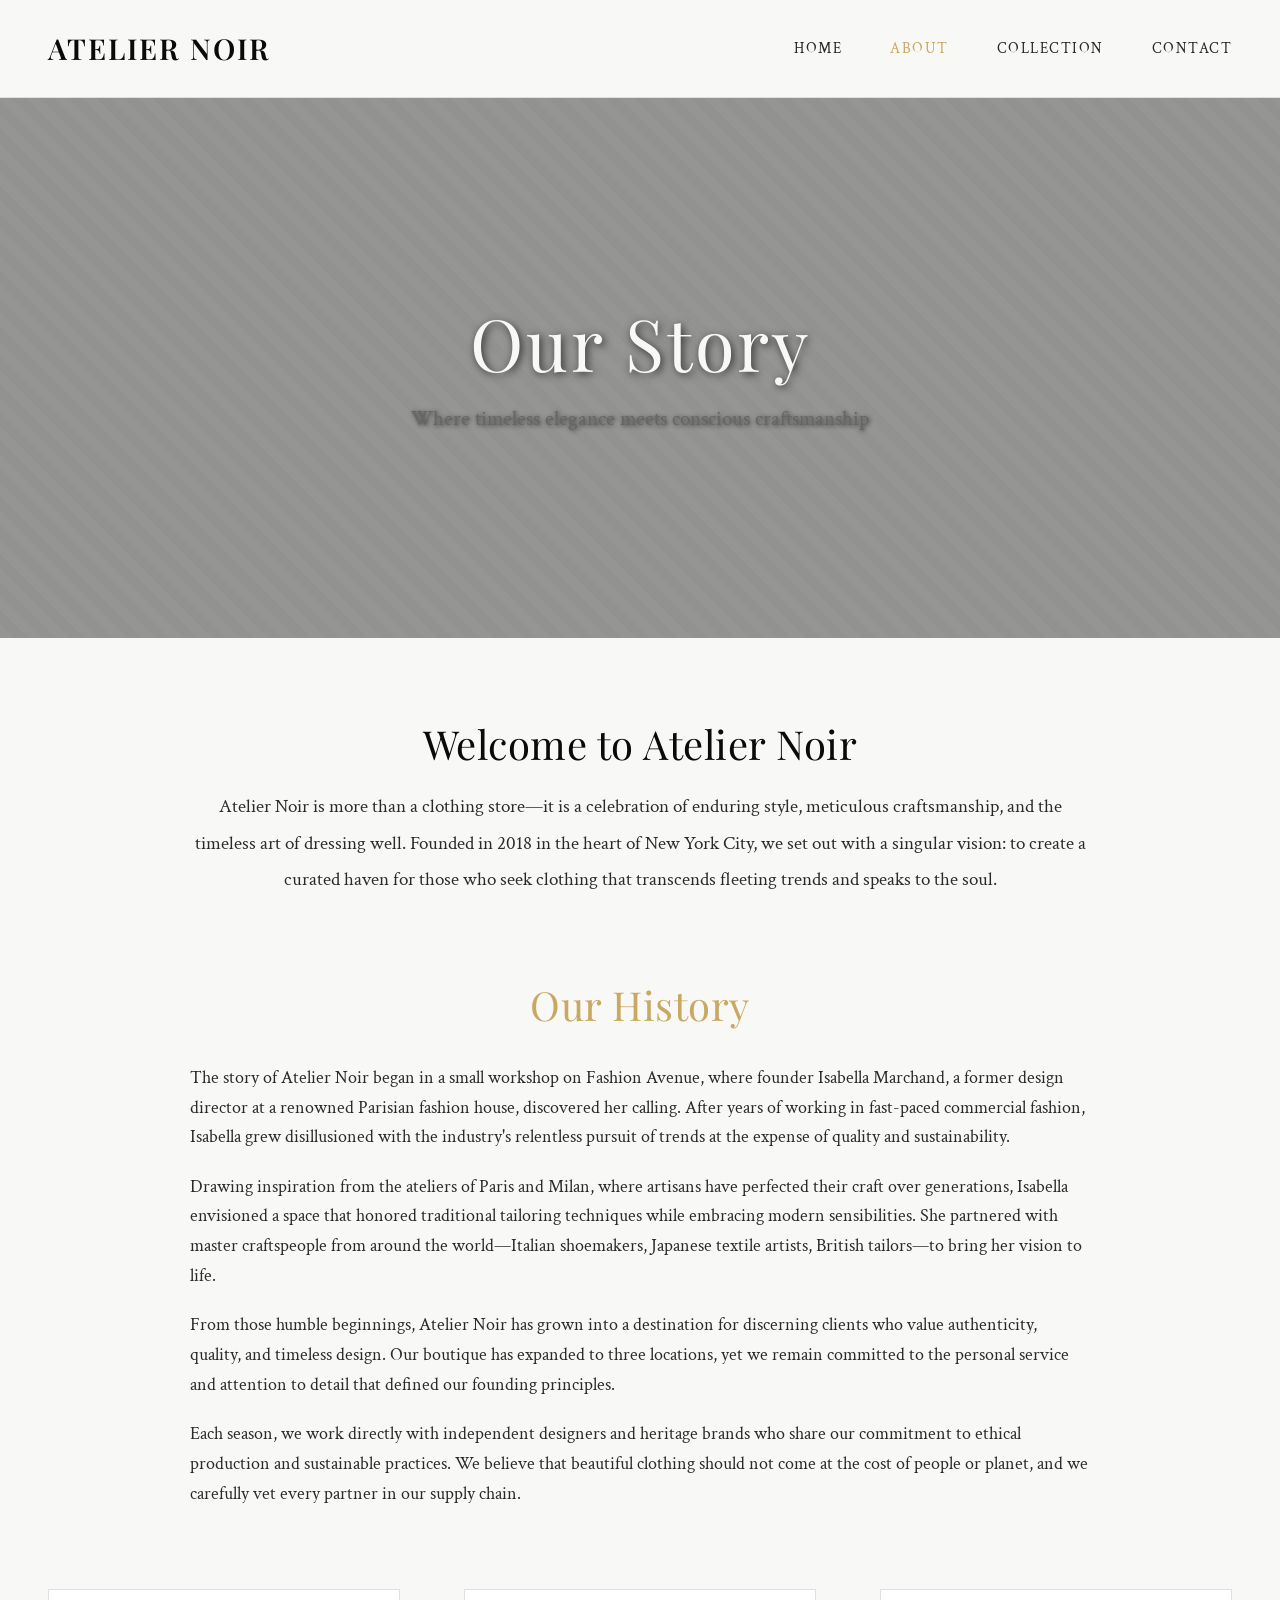
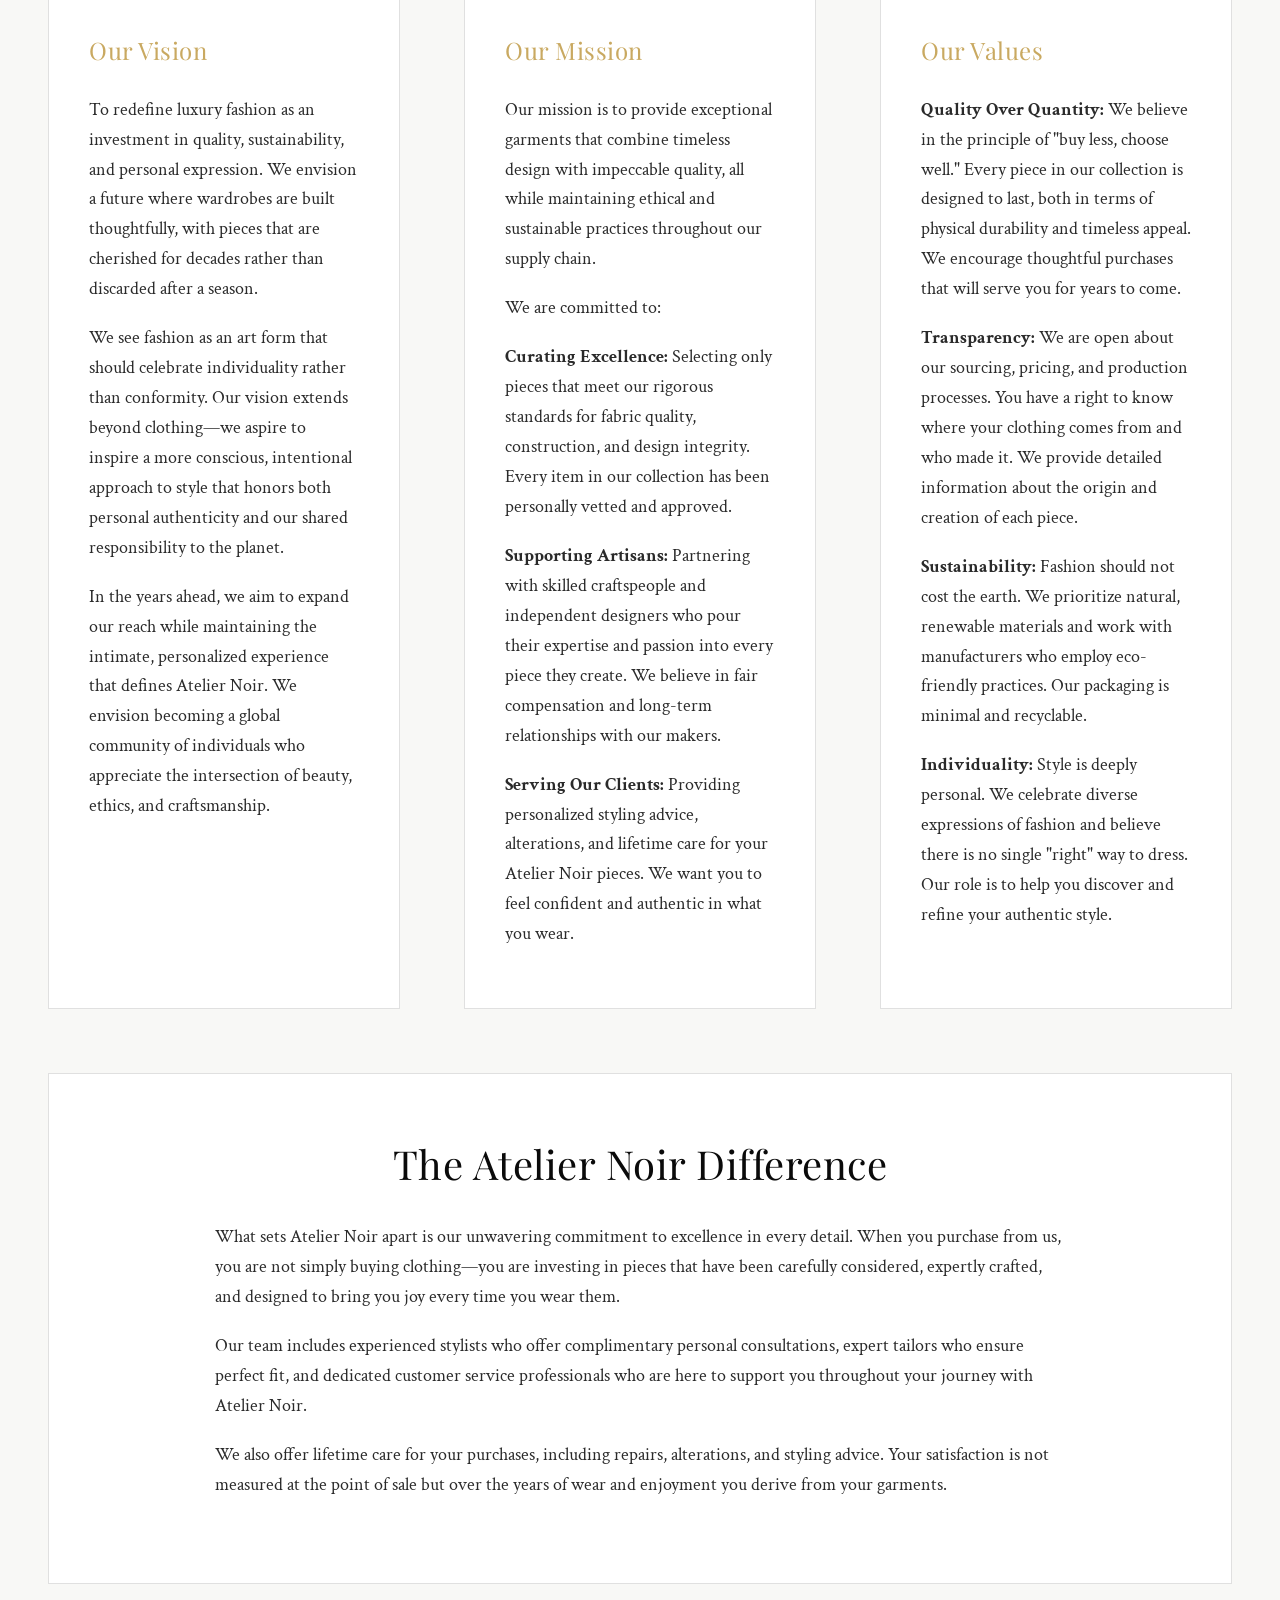
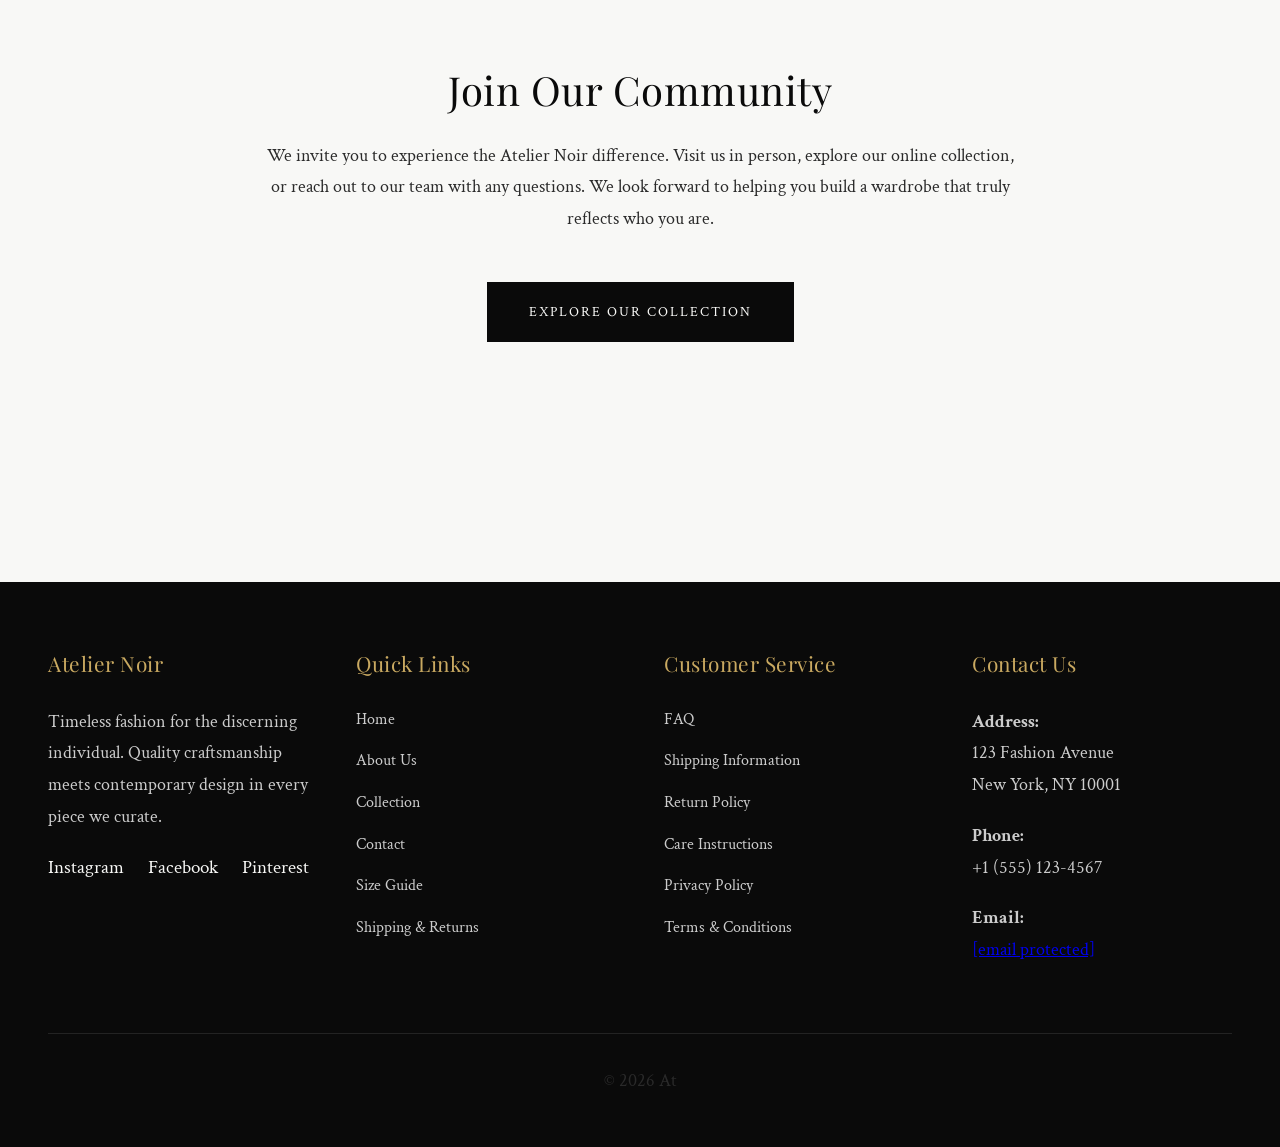
<file: about.html>
<!DOCTYPE html>
<html lang="en">
<head>
    <meta charset="UTF-8">
    <meta name="viewport" content="width=device-width, initial-scale=1.0">
    <title>About Us - Atelier Noir</title>
    <link rel="stylesheet" href="styles.css">
    <link rel="preconnect" href="https://fonts.googleapis.com">
    <link rel="preconnect" href="https://fonts.gstatic.com" crossorigin>
    <link href="https://fonts.googleapis.com/css2?family=Playfair+Display:wght@400;600;700&family=Crimson+Text:wght@400;600&display=swap" rel="stylesheet">
</head>
<body>
    <!-- Header Section -->
    <header>
        <div class="header-container">
            <a href="index.html" class="logo">ATELIER NOIR</a>
            <nav>
                <ul>
                    <li><a href="index.html">Home</a></li>
                    <li><a href="about.html" class="active">About</a></li>
                    <li><a href="gallery.html">Collection</a></li>
                    <li><a href="contact.html">Contact</a></li>
                </ul>
            </nav>
        </div>
    </header>

    <!-- About Hero Section -->
    <section class="hero" style="height: 60vh; background-image: linear-gradient(rgba(0, 0, 0, 0.4), rgba(0, 0, 0, 0.4)), url('https://images.unsplash.com/photo-1445205170230-053b83016050?w=1600&h=900&fit=crop'); background-size: cover; background-position: center;">
        <div class="hero-content">
            <h1>Our Story</h1>
            <p style="max-width: 650px; margin: 0 auto;">Where timeless elegance meets conscious craftsmanship</p>
        </div>
    </section>

    <!-- About Content -->
    <section class="container">
        <!-- Introduction -->
        <div class="about-intro">
            <h2>Welcome to Atelier Noir</h2>
            <p style="font-size: 1.2rem; line-height: 1.9;">
                Atelier Noir is more than a clothing store—it is a celebration of enduring style, meticulous craftsmanship, 
                and the timeless art of dressing well. Founded in 2018 in the heart of New York City, we set out with a singular 
                vision: to create a curated haven for those who seek clothing that transcends fleeting trends and speaks to the soul.
            </p>
        </div>

        <!-- History Section -->
        <div class="section">
            <h2 style="color: var(--accent-gold); text-align: center; margin-bottom: 2rem;">Our History</h2>
            <div style="max-width: 900px; margin: 0 auto;">
                <p>
                    The story of Atelier Noir began in a small workshop on Fashion Avenue, where founder Isabella Marchand, 
                    a former design director at a renowned Parisian fashion house, discovered her calling. After years of working 
                    in fast-paced commercial fashion, Isabella grew disillusioned with the industry's relentless pursuit of trends 
                    at the expense of quality and sustainability.
                </p>
                <p>
                    Drawing inspiration from the ateliers of Paris and Milan, where artisans have perfected their craft over 
                    generations, Isabella envisioned a space that honored traditional tailoring techniques while embracing modern 
                    sensibilities. She partnered with master craftspeople from around the world—Italian shoemakers, Japanese textile 
                    artists, British tailors—to bring her vision to life.
                </p>
                <p>
                    From those humble beginnings, Atelier Noir has grown into a destination for discerning clients who value 
                    authenticity, quality, and timeless design. Our boutique has expanded to three locations, yet we remain committed 
                    to the personal service and attention to detail that defined our founding principles.
                </p>
                <p>
                    Each season, we work directly with independent designers and heritage brands who share our commitment to ethical 
                    production and sustainable practices. We believe that beautiful clothing should not come at the cost of people 
                    or planet, and we carefully vet every partner in our supply chain.
                </p>
            </div>
        </div>

        <!-- Vision, Mission, Values Grid -->
        <div class="about-grid">
            <!-- Vision Card -->
            <div class="about-card">
                <h3>Our Vision</h3>
                <p>
                    To redefine luxury fashion as an investment in quality, sustainability, and personal expression. We envision 
                    a future where wardrobes are built thoughtfully, with pieces that are cherished for decades rather than 
                    discarded after a season.
                </p>
                <p>
                    We see fashion as an art form that should celebrate individuality rather than conformity. Our vision extends 
                    beyond clothing—we aspire to inspire a more conscious, intentional approach to style that honors both personal 
                    authenticity and our shared responsibility to the planet.
                </p>
                <p>
                    In the years ahead, we aim to expand our reach while maintaining the intimate, personalized experience that 
                    defines Atelier Noir. We envision becoming a global community of individuals who appreciate the intersection 
                    of beauty, ethics, and craftsmanship.
                </p>
            </div>

            <!-- Mission Card -->
            <div class="about-card">
                <h3>Our Mission</h3>
                <p>
                    Our mission is to provide exceptional garments that combine timeless design with impeccable quality, all while 
                    maintaining ethical and sustainable practices throughout our supply chain.
                </p>
                <p>
                    We are committed to:
                </p>
                <p>
                    <strong>Curating Excellence:</strong> Selecting only pieces that meet our rigorous standards for fabric quality, 
                    construction, and design integrity. Every item in our collection has been personally vetted and approved.
                </p>
                <p>
                    <strong>Supporting Artisans:</strong> Partnering with skilled craftspeople and independent designers who pour 
                    their expertise and passion into every piece they create. We believe in fair compensation and long-term 
                    relationships with our makers.
                </p>
                <p>
                    <strong>Serving Our Clients:</strong> Providing personalized styling advice, alterations, and lifetime care 
                    for your Atelier Noir pieces. We want you to feel confident and authentic in what you wear.
                </p>
            </div>

            <!-- Values Card -->
            <div class="about-card">
                <h3>Our Values</h3>
                <p>
                    <strong>Quality Over Quantity:</strong> We believe in the principle of "buy less, choose well." Every piece 
                    in our collection is designed to last, both in terms of physical durability and timeless appeal. We encourage 
                    thoughtful purchases that will serve you for years to come.
                </p>
                <p>
                    <strong>Transparency:</strong> We are open about our sourcing, pricing, and production processes. You have a 
                    right to know where your clothing comes from and who made it. We provide detailed information about the origin 
                    and creation of each piece.
                </p>
                <p>
                    <strong>Sustainability:</strong> Fashion should not cost the earth. We prioritize natural, renewable materials 
                    and work with manufacturers who employ eco-friendly practices. Our packaging is minimal and recyclable.
                </p>
                <p>
                    <strong>Individuality:</strong> Style is deeply personal. We celebrate diverse expressions of fashion and 
                    believe there is no single "right" way to dress. Our role is to help you discover and refine your authentic style.
                </p>
            </div>
        </div>

        <!-- Craftsmanship Section -->
        <div class="section" style="background-color: white; padding: 4rem; border: 1px solid var(--border-color); margin-top: 4rem;">
            <h2 style="text-align: center; margin-bottom: 2rem;">The Atelier Noir Difference</h2>
            <div style="max-width: 850px; margin: 0 auto;">
                <p style="font-size: 1.1rem;">
                    What sets Atelier Noir apart is our unwavering commitment to excellence in every detail. When you purchase from 
                    us, you are not simply buying clothing—you are investing in pieces that have been carefully considered, expertly 
                    crafted, and designed to bring you joy every time you wear them.
                </p>
                <p style="font-size: 1.1rem;">
                    Our team includes experienced stylists who offer complimentary personal consultations, expert tailors who ensure 
                    perfect fit, and dedicated customer service professionals who are here to support you throughout your journey 
                    with Atelier Noir.
                </p>
                <p style="font-size: 1.1rem;">
                    We also offer lifetime care for your purchases, including repairs, alterations, and styling advice. Your 
                    satisfaction is not measured at the point of sale but over the years of wear and enjoyment you derive from 
                    your garments.
                </p>
            </div>
        </div>

        <!-- Closing Statement -->
        <div class="section" style="text-align: center; margin-top: 4rem;">
            <h2>Join Our Community</h2>
            <p style="max-width: 750px; margin: 1.5rem auto; font-size: 1.15rem;">
                We invite you to experience the Atelier Noir difference. Visit us in person, explore our online collection, 
                or reach out to our team with any questions. We look forward to helping you build a wardrobe that truly 
                reflects who you are.
            </p>
            <a href="gallery.html" class="cta-button" style="margin-top: 1.5rem; display: inline-block;">Explore Our Collection</a>
        </div>
    </section>

    <!-- Footer Section -->
    <footer>
        <div class="footer-content">
            <!-- About Column -->
            <div class="footer-section">
                <h3>Atelier Noir</h3>
                <p>
                    Timeless fashion for the discerning individual. Quality craftsmanship meets contemporary design 
                    in every piece we curate.
                </p>
                <div class="social-links">
                    <a href="#">Instagram</a>
                    <a href="#">Facebook</a>
                    <a href="#">Pinterest</a>
                </div>
            </div>

            <!-- Quick Links Column -->
            <div class="footer-section">
                <h3>Quick Links</h3>
                <ul>
                    <li><a href="index.html">Home</a></li>
                    <li><a href="about.html">About Us</a></li>
                    <li><a href="gallery.html">Collection</a></li>
                    <li><a href="contact.html">Contact</a></li>
                    <li><a href="#">Size Guide</a></li>
                    <li><a href="#">Shipping & Returns</a></li>
                </ul>
            </div>

            <!-- Customer Service Column -->
            <div class="footer-section">
                <h3>Customer Service</h3>
                <ul>
                    <li><a href="#">FAQ</a></li>
                    <li><a href="#">Shipping Information</a></li>
                    <li><a href="#">Return Policy</a></li>
                    <li><a href="#">Care Instructions</a></li>
                    <li><a href="#">Privacy Policy</a></li>
                    <li><a href="#">Terms & Conditions</a></li>
                </ul>
            </div>

            <!-- Contact Column -->
            <div class="footer-section">
                <h3>Contact Us</h3>
                <p>
                    <strong>Address:</strong><br>
                    123 Fashion Avenue<br>
                    New York, NY 10001
                </p>
                <p>
                    <strong>Phone:</strong><br>
                    +1 (555) 123-4567
                </p>
                <p>
                    <strong>Email:</strong><br>
                    <a href="/cdn-cgi/l/email-protection" class="__cf_email__" data-cfemail="741d1a121b34150011181d11061a1b1d065a171b19">[email&#160;protected]</a>
                </p>
            </div>
        </div>

        <!-- Footer Bottom -->
        <div class="footer-bottom">
            <p>&copy; 2026 At
</file>
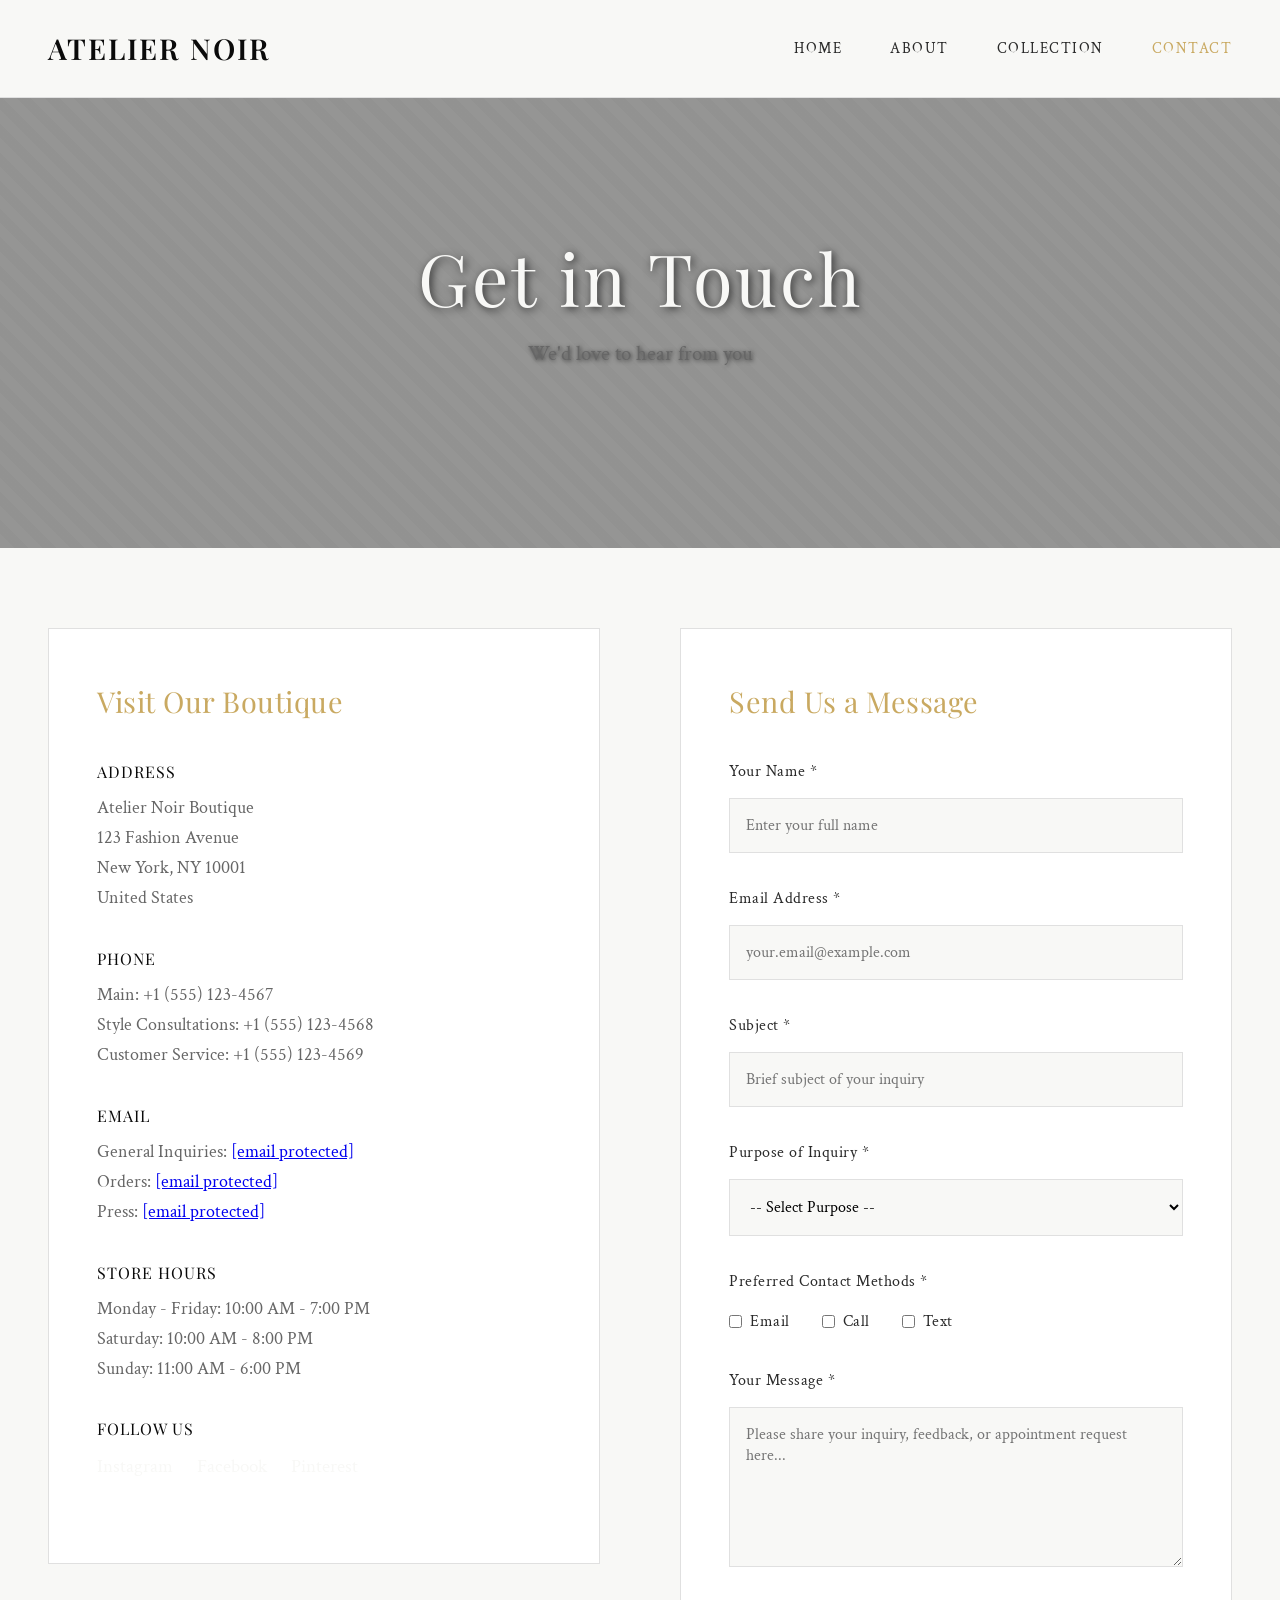
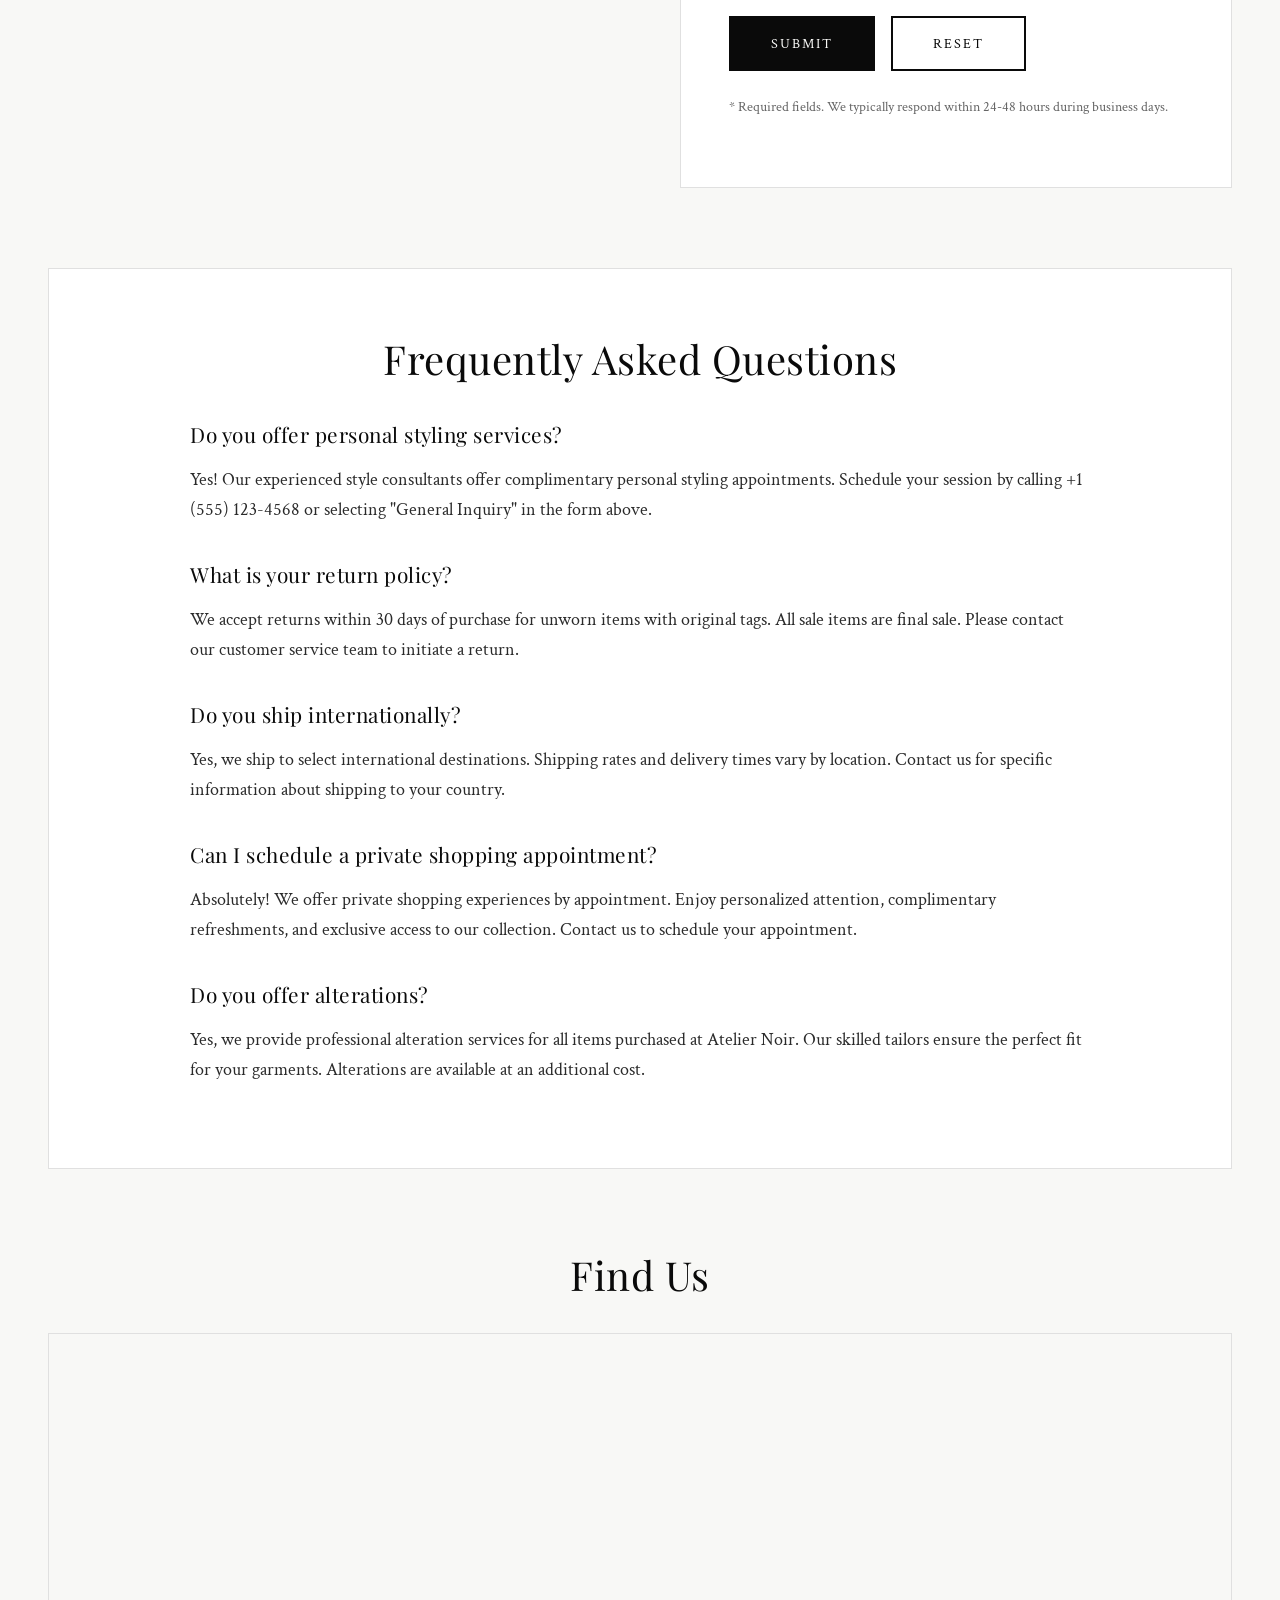
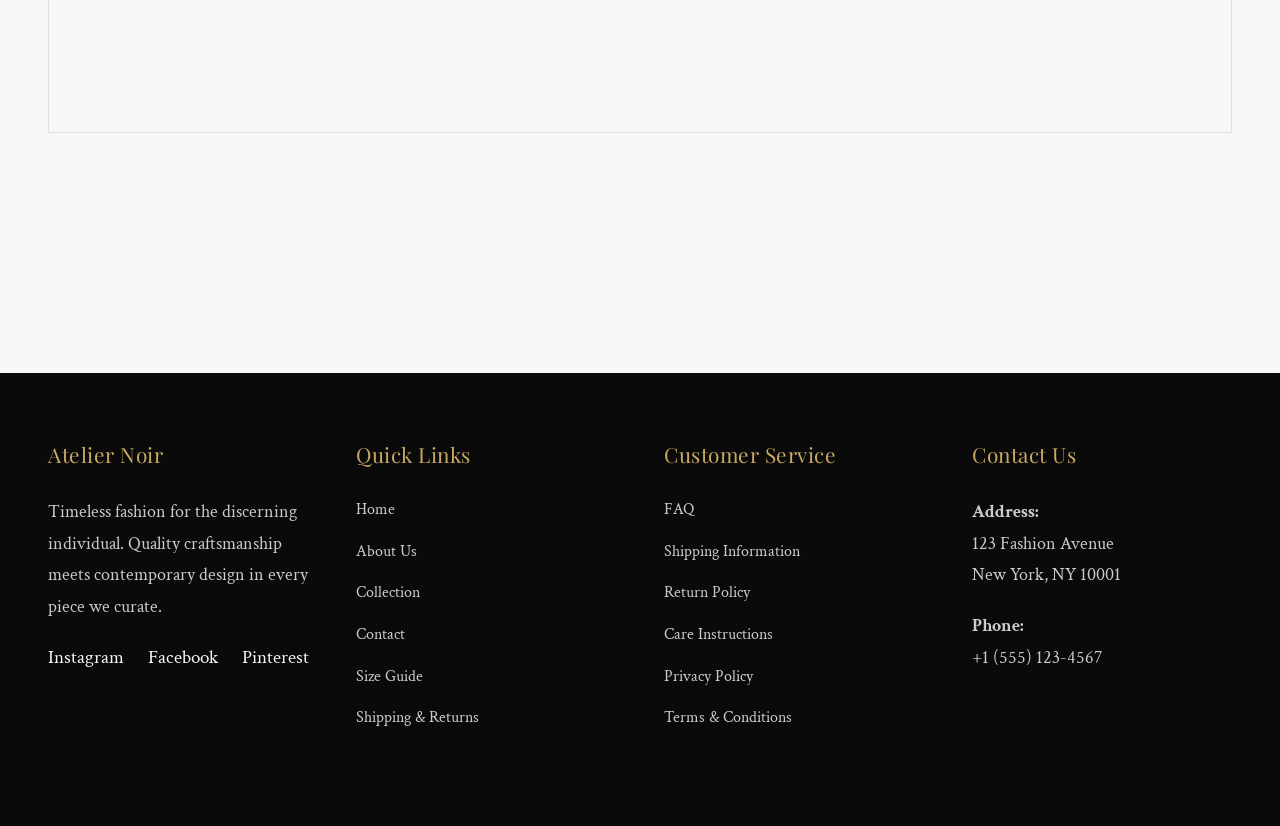
<file: contact.html>
<!DOCTYPE html>
<html lang="en">
<head>
    <meta charset="UTF-8">
    <meta name="viewport" content="width=device-width, initial-scale=1.0">
    <title>Contact Us - Atelier Noir</title>
    <link rel="stylesheet" href="styles.css">
    <link rel="preconnect" href="https://fonts.googleapis.com">
    <link rel="preconnect" href="https://fonts.gstatic.com" crossorigin>
    <link href="https://fonts.googleapis.com/css2?family=Playfair+Display:wght@400;600;700&family=Crimson+Text:wght@400;600&display=swap" rel="stylesheet">
</head>
<body>
    <!-- Header Section -->
    <header>
        <div class="header-container">
            <a href="index.html" class="logo">ATELIER NOIR</a>
            <nav>
                <ul>
                    <li><a href="index.html">Home</a></li>
                    <li><a href="about.html">About</a></li>
                    <li><a href="gallery.html">Collection</a></li>
                    <li><a href="contact.html" class="active">Contact</a></li>
                </ul>
            </nav>
        </div>
    </header>

    <!-- Contact Hero Section -->
    <section class="hero" style="height: 50vh; background-image: linear-gradient(rgba(0, 0, 0, 0.4), rgba(0, 0, 0, 0.4)), url('https://images.unsplash.com/photo-1441984904996-e0b6ba687e04?w=1600&h=900&fit=crop'); background-size: cover; background-position: center;">
        <div class="hero-content">
            <h1>Get in Touch</h1>
            <p>We'd love to hear from you</p>
        </div>
    </section>

    <!-- Contact Content -->
    <section class="container">
        <div class="contact-container">
            <!-- Contact Information -->
            <div class="contact-info">
                <h3>Visit Our Boutique</h3>
                
                <div class="info-item">
                    <h4>Address</h4>
                    <p>
                        Atelier Noir Boutique<br>
                        123 Fashion Avenue<br>
                        New York, NY 10001<br>
                        United States
                    </p>
                </div>

                <div class="info-item">
                    <h4>Phone</h4>
                    <p>
                        Main: +1 (555) 123-4567<br>
                        Style Consultations: +1 (555) 123-4568<br>
                        Customer Service: +1 (555) 123-4569
                    </p>
                </div>

                <div class="info-item">
                    <h4>Email</h4>
                    <p>
                        General Inquiries: <a href="/cdn-cgi/l/email-protection" class="__cf_email__" data-cfemail="2841464e4768495c4d44414d5a4647415a064b4745">[email&#160;protected]</a><br>
                        Orders: <a href="/cdn-cgi/l/email-protection" class="__cf_email__" data-cfemail="5b34293f3e29281b3a2f3e37323e293534322975383436">[email&#160;protected]</a><br>
                        Press: <a href="/cdn-cgi/l/email-protection" class="__cf_email__" data-cfemail="9dedeff8eeeeddfce9f8f1f4f8eff3f2f4efb3fef2f0">[email&#160;protected]</a>
                    </p>
                </div>

                <div class="info-item">
                    <h4>Store Hours</h4>
                    <p>
                        Monday - Friday: 10:00 AM - 7:00 PM<br>
                        Saturday: 10:00 AM - 8:00 PM<br>
                        Sunday: 11:00 AM - 6:00 PM
                    </p>
                </div>

                <div class="info-item">
                    <h4>Follow Us</h4>
                    <div class="social-links" style="margin-top: 0.5rem;">
                        <a href="#">Instagram</a>
                        <a href="#">Facebook</a>
                        <a href="#">Pinterest</a>
                    </div>
                </div>
            </div>

            <!-- Contact Form -->
            <div class="contact-form">
                <h3 style="margin-bottom: 2rem; color: var(--accent-gold);">Send Us a Message</h3>
                
                <form action="#" method="POST">
                    <!-- Customer Name -->
                    <div class="form-group">
                        <label for="name">Your Name *</label>
                        <input 
                            type="text" 
                            id="name" 
                            name="name" 
                            placeholder="Enter your full name"
                            required
                        >
                    </div>

                    <!-- Email -->
                    <div class="form-group">
                        <label for="email">Email Address *</label>
                        <input 
                            type="email" 
                            id="email" 
                            name="email" 
                            placeholder="your.email@example.com"
                            required
                        >
                    </div>

                    <!-- Subject -->
                    <div class="form-group">
                        <label for="subject">Subject *</label>
                        <input 
                            type="text" 
                            id="subject" 
                            name="subject" 
                            placeholder="Brief subject of your inquiry"
                            required
                        >
                    </div>

                    <!-- Purpose of Inquiry Dropdown -->
                    <div class="form-group">
                        <label for="purpose">Purpose of Inquiry *</label>
                        <select id="purpose" name="purpose" required>
                            <option value="">-- Select Purpose --</option>
                            <option value="general">General Inquiry</option>
                            <option value="order">Order Status</option>
                            <option value="product">Product Inquiry</option>
                            <option value="feedback">Feedback/Suggestions</option>
                            <option value="other">Other</option>
                        </select>
                    </div>

                    <!-- Preferred Contact Methods (Checkboxes) -->
                    <div class="form-group">
                        <label>Preferred Contact Methods *</label>
                        <div class="checkbox-group">
                            <div class="checkbox-item">
                                <input 
                                    type="checkbox" 
                                    id="contact-email" 
                                    name="contact-method" 
                                    value="email"
                                >
                                <label for="contact-email">Email</label>
                            </div>
                            <div class="checkbox-item">
                                <input 
                                    type="checkbox" 
                                    id="contact-call" 
                                    name="contact-method" 
                                    value="call"
                                >
                                <label for="contact-call">Call</label>
                            </div>
                            <div class="checkbox-item">
                                <input 
                                    type="checkbox" 
                                    id="contact-text" 
                                    name="contact-method" 
                                    value="text"
                                >
                                <label for="contact-text">Text</label>
                            </div>
                        </div>
                    </div>

                    <!-- Message -->
                    <div class="form-group">
                        <label for="message">Your Message *</label>
                        <textarea 
                            id="message" 
                            name="message" 
                            rows="6" 
                            placeholder="Please share your inquiry, feedback, or appointment request here..."
                            required
                        ></textarea>
                    </div>

                    <!-- Form Buttons -->
                    <div class="form-buttons">
                        <button type="submit" class="btn-submit">Submit</button>
                        <button type="reset" class="btn-reset">Reset</button>
                    </div>

                    <p style="margin-top: 1.5rem; font-size: 0.9rem; color: var(--text-gray);">
                        * Required fields. We typically respond within 24-48 hours during business days.
                    </p>
                </form>
            </div>
        </div>

        <!-- Additional Information Section -->
        <div class="section" style="margin-top: 5rem; background-color: white; padding: 4rem; border: 1px solid var(--border-color);">
            <h2 style="text-align: center; margin-bottom: 2rem;">Frequently Asked Questions</h2>
            
            <div style="max-width: 900px; margin: 0 auto;">
                <div style="margin-bottom: 2rem;">
                    <h3 style="font-size: 1.3rem; margin-bottom: 0.8rem;">Do you offer personal styling services?</h3>
                    <p>
                        Yes! Our experienced style consultants offer complimentary personal styling appointments. 
                        Schedule your session by calling +1 (555) 123-4568 or selecting "General Inquiry" in the form above.
                    </p>
                </div>

                <div style="margin-bottom: 2rem;">
                    <h3 style="font-size: 1.3rem; margin-bottom: 0.8rem;">What is your return policy?</h3>
                    <p>
                        We accept returns within 30 days of purchase for unworn items with original tags. 
                        All sale items are final sale. Please contact our customer service team to initiate a return.
                    </p>
                </div>

                <div style="margin-bottom: 2rem;">
                    <h3 style="font-size: 1.3rem; margin-bottom: 0.8rem;">Do you ship internationally?</h3>
                    <p>
                        Yes, we ship to select international destinations. Shipping rates and delivery times vary by location. 
                        Contact us for specific information about shipping to your country.
                    </p>
                </div>

                <div style="margin-bottom: 2rem;">
                    <h3 style="font-size: 1.3rem; margin-bottom: 0.8rem;">Can I schedule a private shopping appointment?</h3>
                    <p>
                        Absolutely! We offer private shopping experiences by appointment. Enjoy personalized attention, 
                        complimentary refreshments, and exclusive access to our collection. Contact us to schedule your appointment.
                    </p>
                </div>

                <div>
                    <h3 style="font-size: 1.3rem; margin-bottom: 0.8rem;">Do you offer alterations?</h3>
                    <p>
                        Yes, we provide professional alteration services for all items purchased at Atelier Noir. 
                        Our skilled tailors ensure the perfect fit for your garments. Alterations are available at an additional cost.
                    </p>
                </div>
            </div>
        </div>

        <!-- Map Section -->
        <div class="section" style="margin-top: 4rem;">
            <h2 style="text-align: center; margin-bottom: 2rem;">Find Us</h2>
            <div style="width: 100%; height: 400px; border: 1px solid var(--border-color); overflow: hidden;">
                <iframe 
                    src="https://www.google.com/maps/embed?pb=!1m18!1m12!1m3!1d3022.8619977262893!2d-73.99386368459395!3d40.747424979328!2m3!1f0!2f0!3f0!3m2!1i1024!2i768!4f13.1!3m3!1m2!1s0x89c259a9b3117469%3A0xd134e199a405a163!2sEmpire%20State%20Building!5e0!3m2!1sen!2sus!4v1234567890123!5m2!1sen!2sus" 
                    width="100%" 
                    height="400" 
                    style="border:0;" 
                    allowfullscreen="" 
                    loading="lazy" 
                    referrerpolicy="no-referrer-when-downgrade">
                </iframe>
            </div>
        </div>
    </section>

    <!-- Footer Section -->
    <footer>
        <div class="footer-content">
            <!-- About Column -->
            <div class="footer-section">
                <h3>Atelier Noir</h3>
                <p>
                    Timeless fashion for the discerning individual. Quality craftsmanship meets contemporary design 
                    in every piece we curate.
                </p>
                <div class="social-links">
                    <a href="#">Instagram</a>
                    <a href="#">Facebook</a>
                    <a href="#">Pinterest</a>
                </div>
            </div>

            <!-- Quick Links Column -->
            <div class="footer-section">
                <h3>Quick Links</h3>
                <ul>
                    <li><a href="index.html">Home</a></li>
                    <li><a href="about.html">About Us</a></li>
                    <li><a href="gallery.html">Collection</a></li>
                    <li><a href="contact.html">Contact</a></li>
                    <li><a href="#">Size Guide</a></li>
                    <li><a href="#">Shipping & Returns</a></li>
                </ul>
            </div>

            <!-- Customer Service Column -->
            <div class="footer-section">
                <h3>Customer Service</h3>
                <ul>
                    <li><a href="#">FAQ</a></li>
                    <li><a href="#">Shipping Information</a></li>
                    <li><a href="#">Return Policy</a></li>
                    <li><a href="#">Care Instructions</a></li>
                    <li><a href="#">Privacy Policy</a></li>
                    <li><a href="#">Terms & Conditions</a></li>
                </ul>
            </div>

            <!-- Contact Column -->
            <div class="footer-section">
                <h3>Contact Us</h3>
                <p>
                    <strong>Address:</strong><br>
                    123 Fashion Avenue<br>
                    New York, NY 10001
                </p>
                <p>
                    <strong>Phone:</strong><br>
                    +1 (555) 123-4567
                </p>
</file>
<file: styles.css>
/* Atelier Noir - Fashion Editorial Aesthetic */

/* CSS Variables for Consistency */
:root {
    --primary-black: #0a0a0a;
    --secondary-charcoal: #2a2a2a;
    --accent-gold: #c9a961;
    --soft-white: #f8f8f6;
    --text-gray: #666666;
    --border-color: #e0e0e0;
    --hover-gold: #b89850;
}

/* Global Reset and Base Styles */
* {
    margin: 0;
    padding: 0;
    box-sizing: border-box;
}

body {
    font-family: 'Crimson Text', 'Georgia', serif;
    line-height: 1.7;
    color: var(--primary-black);
    background-color: var(--soft-white);
    overflow-x: hidden;
}

/* Typography Hierarchy */
h1, h2, h3, h4 {
    font-family: 'Playfair Display', 'Times New Roman', serif;
    font-weight: 400;
    letter-spacing: 0.5px;
}

h1 {
    font-size: 3.5rem;
    line-height: 1.2;
    margin-bottom: 1.5rem;
}

h2 {
    font-size: 2.5rem;
    line-height: 1.3;
    margin-bottom: 1.2rem;
}

h3 {
    font-size: 1.8rem;
    margin-bottom: 1rem;
}

p {
    font-size: 1.1rem;
    margin-bottom: 1.2rem;
    color: var(--secondary-charcoal);
}

/* Header Styles */
header {
    background-color: var(--soft-white);
    border-bottom: 1px solid var(--border-color);
    position: sticky;
    top: 0;
    z-index: 1000;
    transition: all 0.3s ease;
}

.header-container {
    max-width: 1400px;
    margin: 0 auto;
    padding: 1.5rem 3rem;
    display: flex;
    justify-content: space-between;
    align-items: center;
}

.logo {
    font-family: 'Playfair Display', serif;
    font-size: 1.8rem;
    font-weight: 600;
    letter-spacing: 2px;
    color: var(--primary-black);
    text-decoration: none;
    transition: color 0.3s ease;
}

.logo:hover {
    color: var(--accent-gold);
}

/* Navigation Styles */
nav ul {
    list-style: none;
    display: flex;
    gap: 3rem;
}

nav ul li a {
    text-decoration: none;
    color: var(--secondary-charcoal);
    font-size: 0.95rem;
    font-weight: 400;
    letter-spacing: 1.5px;
    text-transform: uppercase;
    position: relative;
    transition: color 0.3s ease;
}

nav ul li a::after {
    content: '';
    position: absolute;
    bottom: -5px;
    left: 0;
    width: 0;
    height: 1px;
    background-color: var(--accent-gold);
    transition: width 0.3s ease;
}

nav ul li a:hover {
    color: var(--accent-gold);
}

nav ul li a:hover::after {
    width: 100%;
}

nav ul li a.active {
    color: var(--accent-gold);
}

/* Hero Section */
.hero {
    position: relative;
    height: 85vh;
    display: flex;
    align-items: center;
    justify-content: center;
    background: linear-gradient(135deg, #f5f5f3 0%, #e8e8e6 100%);
    overflow: hidden;
}

.hero::before {
    content: '';
    position: absolute;
    top: 0;
    left: 0;
    right: 0;
    bottom: 0;
    background-image: 
        repeating-linear-gradient(
            45deg,
            transparent,
            transparent 10px,
            rgba(0, 0, 0, 0.02) 10px,
            rgba(0, 0, 0, 0.02) 20px
        );
}

.hero-content {
    text-align: center;
    z-index: 2;
    max-width: 800px;
    padding: 2rem;
    animation: fadeInUp 1s ease-out;
}

.hero-content h1 {
    color: var(--soft-white);
    text-shadow: 2px 2px 8px rgba(0, 0, 0, 0.7);
}

.hero-content p {
    color: var(--soft-white);
    text-shadow: 1px 1px 4px rgba(0, 0, 0, 0.7);
}

.hero h1 {
    font-size: 4.5rem;
    margin-bottom: 1rem;
    letter-spacing: 3px;
}

.hero p {
    font-size: 1.3rem;
    color: var(--text-gray);
    margin-bottom: 2.5rem;
}

.cta-button {
    display: inline-block;
    padding: 1rem 2.5rem;
    background-color: var(--primary-black);
    color: var(--soft-white);
    text-decoration: none;
    font-size: 0.9rem;
    letter-spacing: 2px;
    text-transform: uppercase;
    transition: all 0.3s ease;
    border: 2px solid var(--primary-black);
}

.cta-button:hover {
    background-color: transparent;
    color: var(--primary-black);
}

/* Container Styles */
.container {
    max-width: 1400px;
    margin: 0 auto;
    padding: 5rem 3rem;
}

.section {
    margin-bottom: 5rem;
}

/* Best Sellers Section */
.best-sellers {
    background-color: white;
}

.section-title {
    text-align: center;
    margin-bottom: 3rem;
    position: relative;
}

.section-title::after {
    content: '';
    position: absolute;
    bottom: -15px;
    left: 50%;
    transform: translateX(-50%);
    width: 80px;
    height: 2px;
    background-color: var(--accent-gold);
}

.products-grid {
    display: grid;
    grid-template-columns: repeat(auto-fit, minmax(300px, 1fr));
    gap: 3rem;
    margin-top: 4rem;
}

.product-card {
    position: relative;
    overflow: hidden;
    cursor: pointer;
    transition: transform 0.3s ease;
}

.product-card:hover {
    transform: translateY(-10px);
}

.product-image {
    width: 100%;
    height: 450px;
    background-color: #f0f0f0;
    display: flex;
    align-items: center;
    justify-content: center;
    font-size: 0.9rem;
    color: var(--text-gray);
    letter-spacing: 1px;
    position: relative;
    overflow: hidden;
}

.product-image::after {
    content: '';
    position: absolute;
    inset: 0;
    background: linear-gradient(180deg, transparent 60%, rgba(0,0,0,0.2) 100%);
}

.product-info {
    padding: 1.5rem 0;
    text-align: center;
}

.product-name {
    font-size: 1.2rem;
    margin-bottom: 0.5rem;
    font-weight: 400;
}

.product-price {
    font-size: 1rem;
    color: var(--accent-gold);
    font-weight: 600;
}

/* About Page Styles */
.about-intro {
    text-align: center;
    max-width: 900px;
    margin: 0 auto 5rem;
}

.about-grid {
    display: grid;
    grid-template-columns: repeat(auto-fit, minmax(350px, 1fr));
    gap: 4rem;
    margin-top: 4rem;
}

.about-card {
    padding: 2.5rem;
    background-color: white;
    border: 1px solid var(--border-color);
    transition: all 0.3s ease;
}

.about-card:hover {
    box-shadow: 0 10px 30px rgba(0, 0, 0, 0.08);
    border-color: var(--accent-gold);
}

.about-card h3 {
    color: var(--accent-gold);
    margin-bottom: 1.5rem;
    font-size: 1.5rem;
}

/* Gallery Styles */
.gallery-intro {
    text-align: center;
    margin-bottom: 4rem;
}

.gallery-grid {
    display: grid;
    grid-template-columns: repeat(auto-fill, minmax(280px, 1fr));
    gap: 2rem;
    margin-bottom: 5rem;
}

.gallery-item {
    position: relative;
    overflow: hidden;
    aspect-ratio: 3/4;
    background-color: #f5f5f5;
    display: flex;
    align-items: center;
    justify-content: center;
    font-size: 0.85rem;
    color: var(--text-gray);
    transition: transform 0.3s ease;
}

.gallery-item:hover {
    transform: scale(1.02);
}

.category-section {
    margin-bottom: 5rem;
}

.category-title {
    font-size: 2rem;
    margin-bottom: 2rem;
    padding-bottom: 1rem;
    border-bottom: 2px solid var(--accent-gold);
}

/* Table Styles */
.catalog-table {
    width: 100%;
    border-collapse: separate;
    border-spacing: 0;
    background-color: white;
    box-shadow: 0 2px 15px rgba(0, 0, 0, 0.05);
    overflow: hidden;
}

.catalog-table thead {
    background-color: var(--primary-black);
    color: var(--soft-white);
}

.catalog-table th {
    padding: 1.2rem;
    text-align: left;
    font-weight: 500;
    letter-spacing: 1px;
    text-transform: uppercase;
    font-size: 0.85rem;
}

.catalog-table td {
    padding: 1.2rem;
    border-bottom: 1px solid var(--border-color);
}

.catalog-table tbody tr {
    transition: background-color 0.2s ease;
}

.catalog-table tbody tr:hover {
    background-color: #fafafa;
}

.size-chart-table {
    width: 100%;
    margin-top: 1rem;
    border-collapse: collapse;
    font-size: 0.9rem;
}

.size-chart-table th,
.size-chart-table td {
    padding: 0.6rem;
    text-align: center;
    border: 1px solid var(--border-color);
}

.size-chart-table th {
    background-color: #f5f5f5;
    font-weight: 600;
}

/* Contact Form Styles */
.contact-container {
    display: grid;
    grid-template-columns: 1fr 1fr;
    gap: 5rem;
    align-items: start;
}

.contact-info {
    padding: 3rem;
    background-color: white;
    border: 1px solid var(--border-color);
}

.contact-info h3 {
    margin-bottom: 2rem;
    color: var(--accent-gold);
}

.info-item {
    margin-bottom: 2rem;
}

.info-item h4 {
    font-size: 1rem;
    margin-bottom: 0.5rem;
    text-transform: uppercase;
    letter-spacing: 1px;
}

.info-item p {
    color: var(--text-gray);
}

.contact-form {
    background-color: white;
    padding: 3rem;
    border: 1px solid var(--border-color);
}

.form-group {
    margin-bottom: 2rem;
}

.form-group label {
    display: block;
    margin-bottom: 0.8rem;
    font-weight: 500;
    letter-spacing: 0.5px;
    color: var(--secondary-charcoal);
}

.form-group input,
.form-group textarea,
.form-group select {
    width: 100%;
    padding: 1rem;
    border: 1px solid var(--border-color);
    background-color: var(--soft-white);
    font-family: 'Crimson Text', serif;
    font-size: 1rem;
    transition: all 0.3s ease;
}

.form-group input:focus,
.form-group textarea:focus,
.form-group select:focus {
    outline: none;
    border-color: var(--accent-gold);
    background-color: white;
}

.form-group textarea {
    min-height: 150px;
    resize: vertical;
}

.checkbox-group {
    display: flex;
    gap: 2rem;
    margin-top: 0.8rem;
}

.checkbox-item {
    display: flex;
    align-items: center;
    gap: 0.5rem;
}

.checkbox-item input[type="checkbox"] {
    width: auto;
    cursor: pointer;
    accent-color: var(--accent-gold);
}

.checkbox-item label {
    margin: 0;
    cursor: pointer;
}

.form-buttons {
    display: flex;
    gap: 1rem;
    margin-top: 2.5rem;
}

.btn-submit,
.btn-reset {
    padding: 1rem 2.5rem;
    font-size: 0.9rem;
    letter-spacing: 2px;
    text-transform: uppercase;
    border: 2px solid var(--primary-black);
    cursor: pointer;
    transition: all 0.3s ease;
    font-family: 'Crimson Text', serif;
}

.btn-submit {
    background-color: var(--primary-black);
    color: var(--soft-white);
}

.btn-submit:hover {
    background-color: var(--accent-gold);
    border-color: var(--accent-gold);
}

.btn-reset {
    background-color: transparent;
    color: var(--primary-black);
}

.btn-reset:hover {
    background-color: var(--primary-black);
    color: var(--soft-white);
}

/* Footer Styles */
footer {
    background-color: var(--primary-black);
    color: var(--soft-white);
    padding: 4rem 3rem 2rem;
    margin-top: 5rem;
}

.footer-content {
    max-width: 1400px;
    margin: 0 auto;
    display: grid;
    grid-template-columns: repeat(auto-fit, minmax(250px, 1fr));
    gap: 3rem;
    margin-bottom: 3rem;
}

.footer-section h3 {
    font-size: 1.3rem;
    margin-bottom: 1.5rem;
    color: var(--accent-gold);
}

.footer-section p,
.footer-section ul {
    color: #cccccc;
    line-height: 1.8;
}

.footer-section ul {
    list-style: none;
}

.footer-section ul li {
    margin-bottom: 0.8rem;
}

.footer-section ul li a {
    color: #cccccc;
    text-decoration: none;
    transition: color 0.3s ease;
}

.footer-section ul li a:hover {
    color: var(--accent-gold);
}

.social-links {
    display: flex;
    gap: 1.5rem;
    margin-top: 1rem;
}

.social-links a {
    color: var(--soft-white);
    text-decoration: none;
    font-size: 1.2rem;
    transition: color 0.3s ease;
}

.social-links a:hover {
    color: var(--accent-gold);
}

.footer-bottom {
    max-width: 1400px;
    margin: 0 auto;
    padding-top: 2rem;
    border-top: 1px solid rgba(255, 255, 255, 0.1);
    text-align: center;
    color: #999999;
}

/* Animations */
@keyframes fadeInUp {
    from {
        opacity: 0;
        transform: translateY(30px);
    }
    to {
        opacity: 1;
        transform: translateY(0);
    }
}

/* Responsive Design */
@media (max-width: 968px) {
    .header-container {
        flex-direction: column;
        gap: 1.5rem;
    }

    nav ul {
        gap: 1.5rem;
    }

    .hero h1 {
        font-size: 3rem;
    }

    .contact-container {
        grid-template-columns: 1fr;
    }

    .products-grid {
        grid-template-columns: repeat(auto-fit, minmax(250px, 1fr));
        gap: 2rem;
    }
}

@media (max-width: 640px) {
    .container {
        padding: 3rem 1.5rem;
    }

    .header-container {
        padding: 1rem 1.5rem;
    }

    nav ul {
        flex-wrap: wrap;
        justify-content: center;
        gap: 1rem;
    }

    h1 {
        font-size: 2.5rem;
    }

    h2 {
        font-size: 2rem;
    }

    .hero {
        height: 70vh;
    }

    .hero h1 {
        font-size: 2.5rem;
    }

    .form-buttons {
        flex-direction: column;
    }

    .btn-submit,
    .btn-reset {
        width: 100%;
    }
}
</file>
